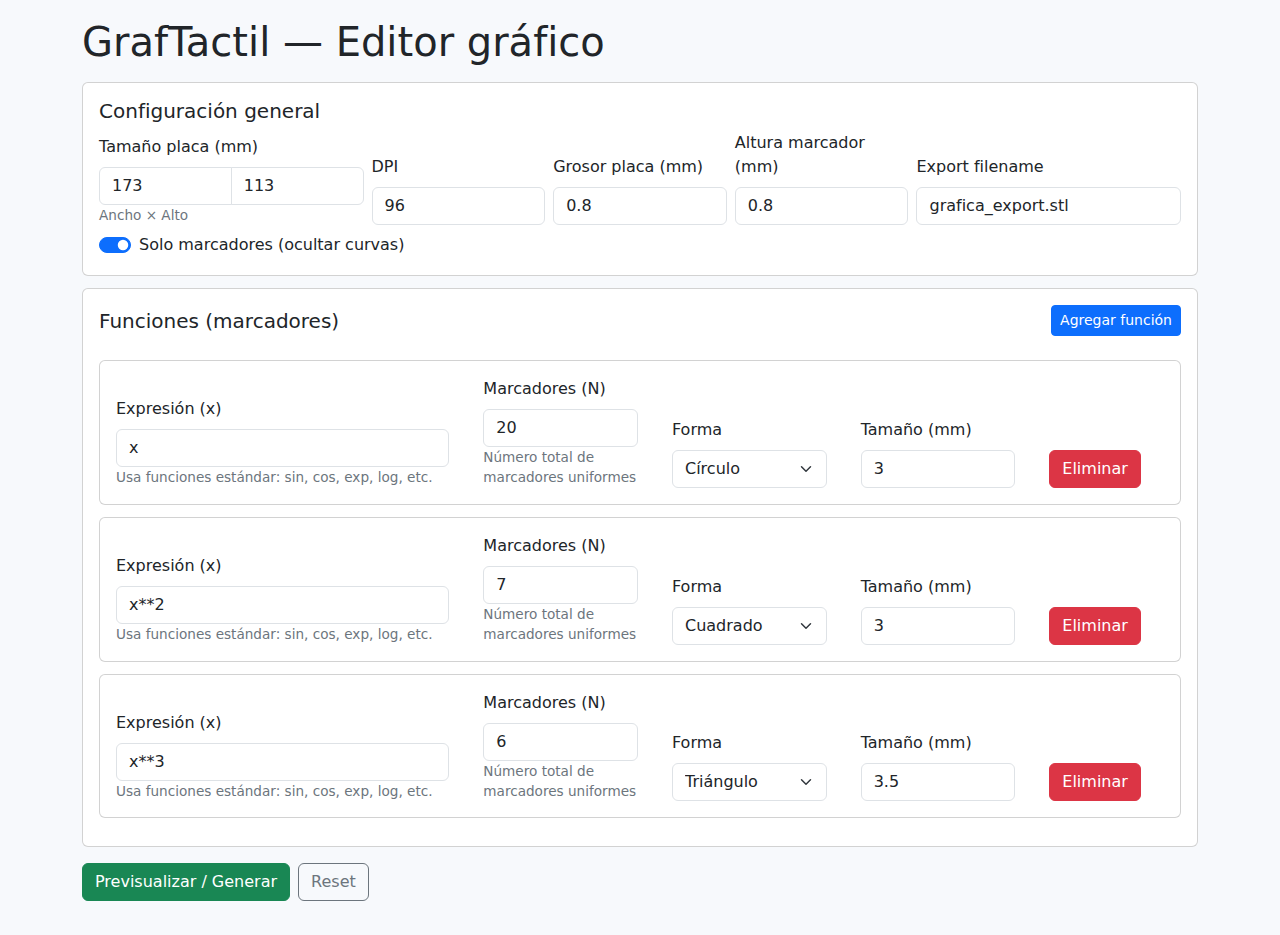
<file: graftactil_starter/previous_files/index_graphical1.html>
<!doctype html>
<html lang="es">
<head>
  <meta charset="utf-8" />
  <meta name="viewport" content="width=device-width,initial-scale=1" />
  <title>GrafTactil — Editor gráfico</title>
  <link href="https://cdn.jsdelivr.net/npm/bootstrap@5.3.3/dist/css/bootstrap.min.css" rel="stylesheet">
  <style>
    body { padding: 18px; background:#f7f9fc; }
    .card { margin-bottom:12px; }
    .function-row { gap:10px; }
    #preview img { max-width:100%; border:1px solid #ddd; background:#fff; padding:6px; }
    .small-muted { font-size:0.85rem; color:#6c757d; }
  </style>
</head>
<body>
  <div class="container">
    <h1 class="mb-3">GrafTactil — Editor gráfico</h1>

    <div class="card p-3">
      <h5>Configuración general</h5>
      <div class="row g-2 align-items-end">
        <div class="col-md-3">
          <label class="form-label">Tamaño placa (mm)</label>
          <div class="input-group">
            <input id="fig_w" type="number" class="form-control" value="173" min="10">
            <input id="fig_h" type="number" class="form-control" value="113" min="10">
          </div>
          <div class="small-muted">Ancho × Alto</div>
        </div>
        <div class="col-md-2">
          <label class="form-label">DPI</label>
          <input id="dpi" class="form-control" type="number" value="96">
        </div>
        <div class="col-md-2">
          <label class="form-label">Grosor placa (mm)</label>
          <input id="plate_thickness_mm" class="form-control" type="number" step="0.1" value="0.8">
        </div>
        <div class="col-md-2">
          <label class="form-label">Altura marcador (mm)</label>
          <input id="marker_height_mm" class="form-control" type="number" step="0.1" value="0.8">
        </div>
        <div class="col-md-3">
          <label class="form-label">Export filename</label>
          <input id="output_filename" class="form-control" type="text" value="grafica_export.stl">
        </div>
      </div>
      <div class="form-check form-switch mt-2">
        <input class="form-check-input" type="checkbox" id="only_markers" checked>
        <label class="form-check-label" for="only_markers">Solo marcadores (ocultar curvas)</label>
      </div>
    </div>

    <div class="card p-3">
      <div class="d-flex justify-content-between align-items-center">
        <h5 class="mb-0">Funciones (marcadores)</h5>
        <div>
          <button id="addFn" class="btn btn-sm btn-primary">Agregar función</button>
        </div>
      </div>

      <div id="functionsList" class="mt-3"></div>
      <template id="fnTemplate">
        <div class="row align-items-end function-row">
          <div class="col-md-4">
            <label class="form-label">Expresión (x)</label>
            <input class="form-control fn-expr" placeholder="ej: x, x**2, sin(x)" value="x">
            <div class="small-muted">Usa funciones estándar: sin, cos, exp, log, etc.</div>
          </div>
          <div class="col-md-2">
            <label class="form-label">Marcadores (N)</label>
            <input class="form-control fn-density" type="number" value="20" min="0">
            <div class="small-muted">Número total de marcadores uniformes</div>
          </div>
          <div class="col-md-2">
            <label class="form-label">Forma</label>
            <select class="form-select fn-shape">
              <option value="o" selected>Círculo</option>
              <option value="s">Cuadrado</option>
              <option value="^">Triángulo</option>
            </select>
          </div>
          <div class="col-md-2">
            <label class="form-label">Tamaño (mm)</label>
            <input class="form-control fn-size" type="number" step="0.1" value="3.0" min="0.5">
          </div>
          <div class="col-md-1">
            <button class="btn btn-danger remove-fn">Eliminar</button>
          </div>
        </div>
      </template>
    </div>

    <div class="d-flex gap-2 mt-3">
      <button id="previewBtn" class="btn btn-success">Previsualizar / Generar</button>
      <button id="resetBtn" class="btn btn-outline-secondary">Reset</button>
      <div id="status" class="align-self-center small-muted"></div>
    </div>

    <div id="preview" class="mt-3"></div>
    <div id="rawJson" style="display:none;"></div>
  </div>

<script>
  // Utils y comportamiento UI
  const functionsList = document.getElementById('functionsList');
  const template = document.getElementById('fnTemplate');

  function addFunctionRow(expr='x', density=20, shape='o', size=3.0) {
    const node = document.createElement('div');
    node.className = 'card p-3 mt-2';
    node.innerHTML = template.innerHTML;
    const inputExpr = node.querySelector('.fn-expr');
    const inputDen = node.querySelector('.fn-density');
    const inputShape = node.querySelector('.fn-shape');
    const inputSize = node.querySelector('.fn-size');
    inputExpr.value = expr;
    inputDen.value = density;
    inputShape.value = shape;
    inputSize.value = size;
    node.querySelector('.remove-fn').onclick = () => node.remove();
    functionsList.appendChild(node);
  }

  function resetDefaults() {
    functionsList.innerHTML = '';
    addFunctionRow('x', 20, 'o', 3.0);
    addFunctionRow('x**2', 7, 's', 3.0);
    addFunctionRow('x**3', 6, '^', 3.5);
  }

  document.getElementById('addFn').onclick = () => addFunctionRow();
  document.getElementById('resetBtn').onclick = () => { resetDefaults(); document.getElementById('status').textContent=''; document.getElementById('preview').innerHTML=''; };

  // Construir JSON simple para backend. Usamos auto_limits=true y segment único [x0,x1] con densidad N.
  function buildConfig() {
    const funcs = [];
    const shapes = [];
    const sizes = [];
    const densities = [];
    const segments = [];
    // Tomamos limits automáticos (backend calculará)
    const only_markers = document.getElementById('only_markers').checked;
    for (const card of functionsList.children) {
      const expr = card.querySelector('.fn-expr').value.trim() || 'x';
      const den = parseInt(card.querySelector('.fn-density').value) || 0;
      const shape = card.querySelector('.fn-shape').value;
      const size = parseFloat(card.querySelector('.fn-size').value) || 3.0;
      funcs.push(expr);
      shapes.push(shape);
      sizes.push(size);
      densities.push([den]);              // un segmento
      // usaremos segmento placeholder; backend con auto_limits ignorará valores de segmento si calcula límites,
      // pero para seguridad ponemos [-5.5,5.5] como rango por defecto; backend mapeará a la placa
      segments.push([[-5.5, 5.5]]);
    }

    return {
      functions: funcs,
      labels: funcs.map(f=>f),
      curve_styles: funcs.map(()=>'-'),
      curve_linewidths: funcs.map(()=>1.0),
      marker_shapes: shapes,
      marker_sizes: sizes,
      marker_segments: segments,
      marker_densities: densities,
      fig_size_mm: [ parseFloat(document.getElementById('fig_w').value), parseFloat(document.getElementById('fig_h').value) ],
      dpi: parseInt(document.getElementById('dpi').value) || 96,
      auto_limits: true,
      step_mm: 7.45,
      tick_step: 0.5,
      plate_thickness_mm: parseFloat(document.getElementById('plate_thickness_mm').value) || 0.8,
      marker_height_mm: parseFloat(document.getElementById('marker_height_mm').value) || 0.8,
      output_filename: document.getElementById('output_filename').value || 'grafica_export.stl',
      only_markers: only_markers,
      mm_per_inch: 23.4555555,
      save_pdf: false
    };
  }

  async function doGenerate() {
    const status = document.getElementById('status');
    status.textContent = 'Generando...';
    const cfg = buildConfig();
    try {
      const resp = await fetch('/generate', {
        method: 'POST',
        headers: {'Content-Type':'application/json'},
        body: JSON.stringify(cfg)
      });
      const json = await resp.json();
      if (!resp.ok) {
        status.textContent = 'Error: ' + (json.error || JSON.stringify(json));
        return;
      }
      status.textContent = 'Export iniciado.';
      const out = document.getElementById('preview');
      out.innerHTML = '';
      if (json.preview_svg) {
        out.innerHTML += `<div class="card p-3"><h6>Previsualización</h6><img src="${json.preview_svg}" alt="preview"></div>`;
      }
      if (json.stl) {
        out.innerHTML += `<div class="card p-3 mt-2"><h6>Descarga</h6><a class="btn btn-primary" href="${json.stl}" target="_blank">Descargar STL</a><p class="small-muted mt-2">Si el STL aún no está listo espera unos segundos y recarga el enlace.</p></div>`;
      }
      // escribir el JSON en un contenedor oculto
      document.getElementById('rawJson').textContent = JSON.stringify(json, null, 2);
    } catch (err) {
      status.textContent = 'Error de conexión: ' + err.message;
    }
  }

  document.getElementById('previewBtn').onclick = doGenerate;

  // Inicializar
  resetDefaults();
</script>

<script src="https://cdn.jsdelivr.net/npm/bootstrap@5.3.3/dist/js/bootstrap.bundle.min.js"></script>
</body>
</html>
</file>
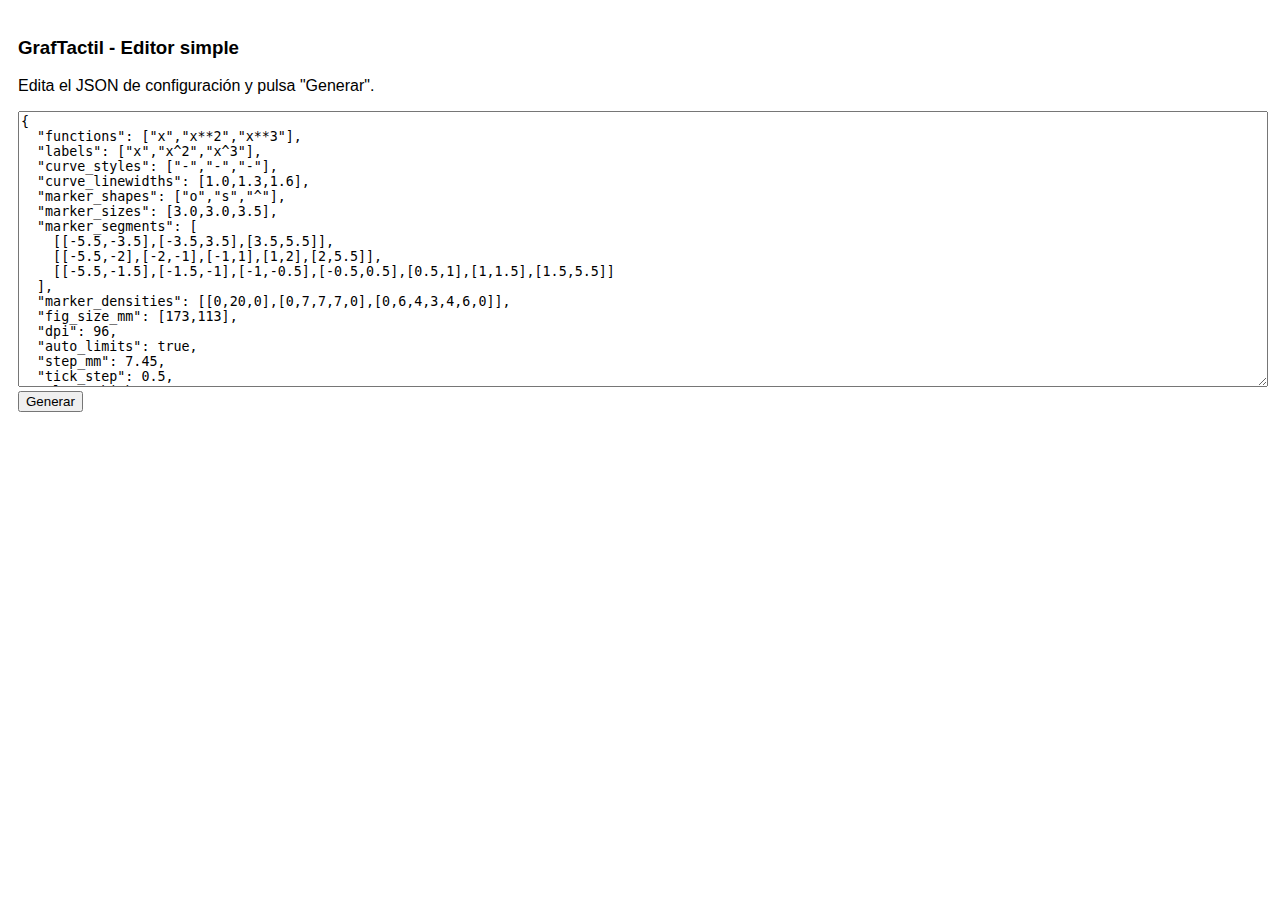
<file: graftactil_starter/previous_files/index_previous3.html>
<!doctype html>
<html>
<head>
  <meta charset="utf-8">
  <title>GrafTactil - Editor</title>
  <style>body{font-family:Arial,Helvetica,sans-serif;padding:10px}textarea{width:100%;}</style>
</head>
<body>
  <h3>GrafTactil - Editor simple</h3>
  <p>Edita el JSON de configuración y pulsa "Generar".</p>
  <textarea id="config" rows="18">{
  "functions": ["x","x**2","x**3"],
  "labels": ["x","x^2","x^3"],
  "curve_styles": ["-","-","-"],
  "curve_linewidths": [1.0,1.3,1.6],
  "marker_shapes": ["o","s","^"],
  "marker_sizes": [3.0,3.0,3.5],
  "marker_segments": [
    [[-5.5,-3.5],[-3.5,3.5],[3.5,5.5]],
    [[-5.5,-2],[-2,-1],[-1,1],[1,2],[2,5.5]],
    [[-5.5,-1.5],[-1.5,-1],[-1,-0.5],[-0.5,0.5],[0.5,1],[1,1.5],[1.5,5.5]]
  ],
  "marker_densities": [[0,20,0],[0,7,7,7,0],[0,6,4,3,4,6,0]],
  "fig_size_mm": [173,113],
  "dpi": 96,
  "auto_limits": true,
  "step_mm": 7.45,
  "tick_step": 0.5,
  "plate_thickness_mm": 0.8,
  "marker_height_mm": 0.8,
  "output_filename": "out_model.stl",
  "only_markers": true
}</textarea>
  <br><button id="send">Generar</button>
  <div id="result"></div>
<script>
document.getElementById('send').onclick = async () => {
  const cfg = JSON.parse(document.getElementById('config').value);
  const res = await fetch('/generate', { method:'POST', headers:{'Content-Type':'application/json'}, body: JSON.stringify(cfg) });
  const j = await res.json();
  const out = document.getElementById('result');
  out.innerHTML = '';
  if (j.preview_svg) {
    out.innerHTML += `<div><img src="${j.preview_svg}" style="max-width:700px"></div>`;
  }
  if (j.stl) {
    out.innerHTML += `<div><a href="${j.stl}" target="_blank">Descargar STL</a></div>`;
  }
  out.innerHTML += `<pre>${JSON.stringify(j,null,2)}</pre>`;
};
</script>
</body>
</html>
</file>
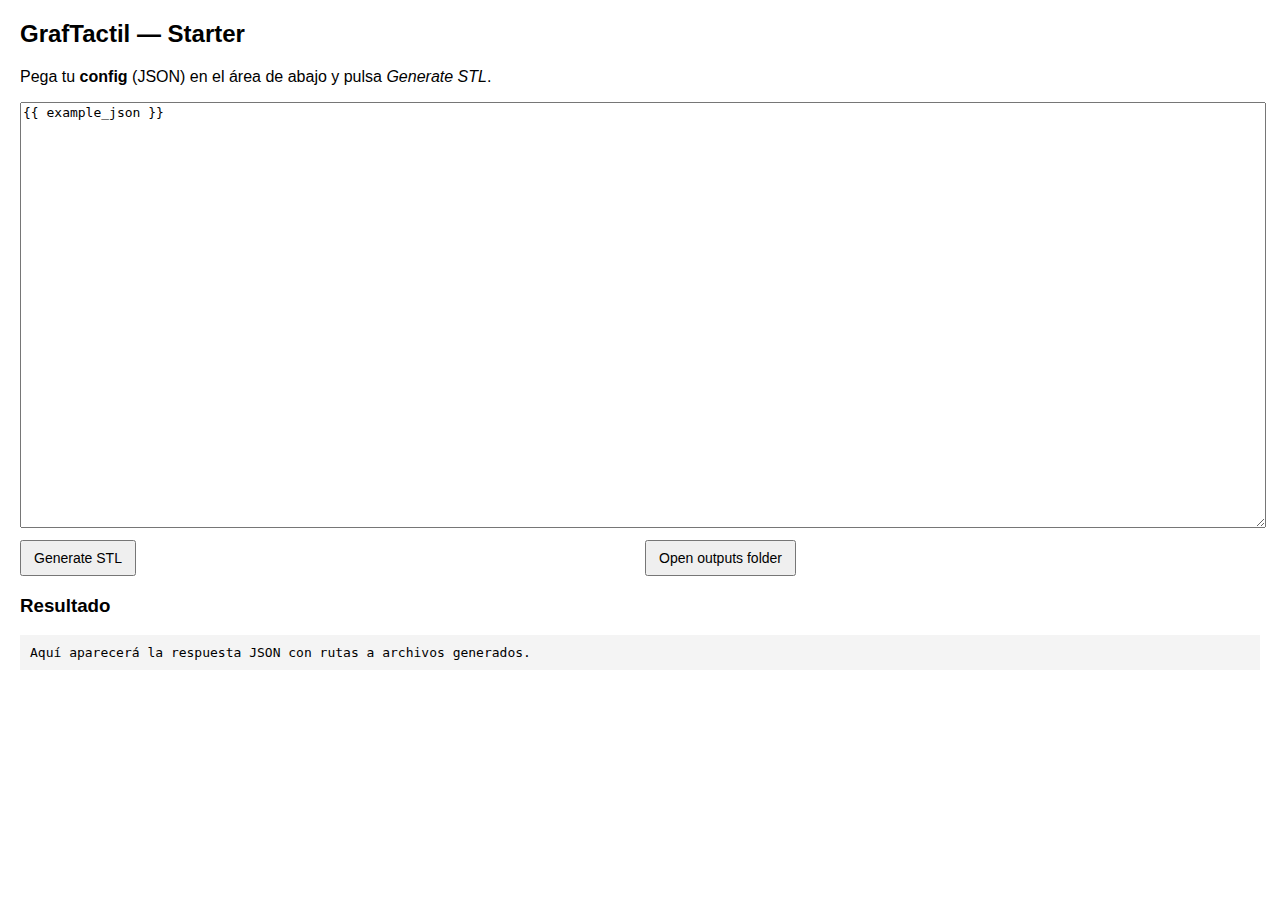
<file: graftactil_starter/previous_files/templates/index_previous.html>
<!doctype html>
<html>
<head>
  <meta charset="utf-8">
  <title>GrafTactil — Starter</title>
  <style>
    body{font-family: Arial; margin: 20px;}
    textarea{width:100%; height:420px; font-family: monospace; font-size:13px;}
    .row{display:flex; gap:10px; margin-top:8px;}
    .col{flex:1;}
    button{padding:8px 12px; font-size:14px;}
    pre{background:#f4f4f4; padding:10px; overflow:auto;}
  </style>
</head>
<body>
  <h2>GrafTactil — Starter</h2>
  <p>Pega tu <strong>config</strong> (JSON) en el área de abajo y pulsa <em>Generate STL</em>.</p>

  <textarea id="cfg">{{ example_json }}</textarea>

  <div class="row">
    <div class="col"><button onclick="send()">Generate STL</button></div>
    <div class="col"><button onclick="openOutputs()">Open outputs folder</button></div>
  </div>

  <h3>Resultado</h3>
  <pre id="out">Aquí aparecerá la respuesta JSON con rutas a archivos generados.</pre>

<script>
async function send(){
  const txt = document.getElementById('cfg').value;
  let json;
  try { json = JSON.parse(txt); }
  catch(e){ alert('JSON inválido: ' + e); return; }

  const res = await fetch('/generate', {
    method:'POST',
    headers:{'Content-Type':'application/json'},
    body: JSON.stringify(json)
  });
  const data = await res.json();
  document.getElementById('out').innerText = JSON.stringify(data, null, 2);
}

function openOutputs(){
  // open outputs directory in new tab (server must serve /outputs/<file>)
  window.open('/outputs', '_blank');
}
</script>
</body>
</html>
</file>
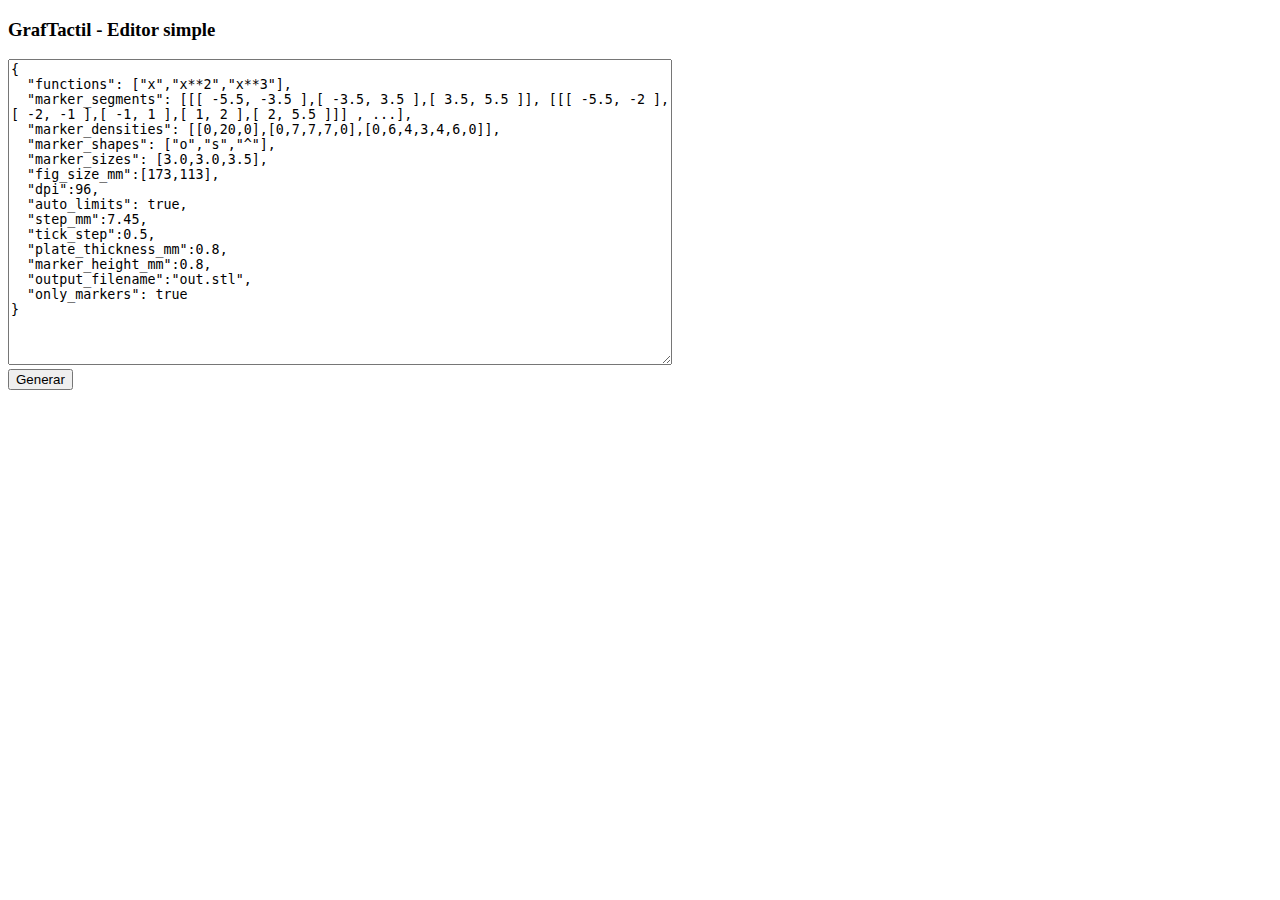
<file: graftactil_starter/previous_files/templates/index_previous2.html>
<!doctype html>
<html>
<head><meta charset="utf-8"><title>GrafTactil - Editor</title></head>
<body>
<h3>GrafTactil - Editor simple</h3>
<textarea id="config" rows="20" cols="80">{
  "functions": ["x","x**2","x**3"],
  "marker_segments": [[[ -5.5, -3.5 ],[ -3.5, 3.5 ],[ 3.5, 5.5 ]], [[[ -5.5, -2 ],[ -2, -1 ],[ -1, 1 ],[ 1, 2 ],[ 2, 5.5 ]]] , ...],
  "marker_densities": [[0,20,0],[0,7,7,7,0],[0,6,4,3,4,6,0]],
  "marker_shapes": ["o","s","^"],
  "marker_sizes": [3.0,3.0,3.5],
  "fig_size_mm":[173,113],
  "dpi":96,
  "auto_limits": true,
  "step_mm":7.45,
  "tick_step":0.5,
  "plate_thickness_mm":0.8,
  "marker_height_mm":0.8,
  "output_filename":"out.stl",
  "only_markers": true
}</textarea>
<br>
<button id="send">Generar</button>
<div id="result"></div>
<script>
document.getElementById('send').onclick = async () => {
  const cfg = JSON.parse(document.getElementById('config').value);
  const res = await fetch('/generate', { method:'POST', headers:{'Content-Type':'application/json'}, body: JSON.stringify(cfg) });
  const j = await res.json();
  const out = document.getElementById('result');
  out.innerHTML = '';
  if (j.preview_svg) {
    out.innerHTML += `<div><img src="${j.preview_svg}" style="max-width:600px"></div>`;
  }
  if (j.stl) {
    out.innerHTML += `<div><a href="${j.stl}" target="_blank">Descargar STL</a></div>`;
  }
  out.innerHTML += `<pre>${JSON.stringify(j,null,2)}</pre>`;
};
</script>
</body>
</html>
</file>
